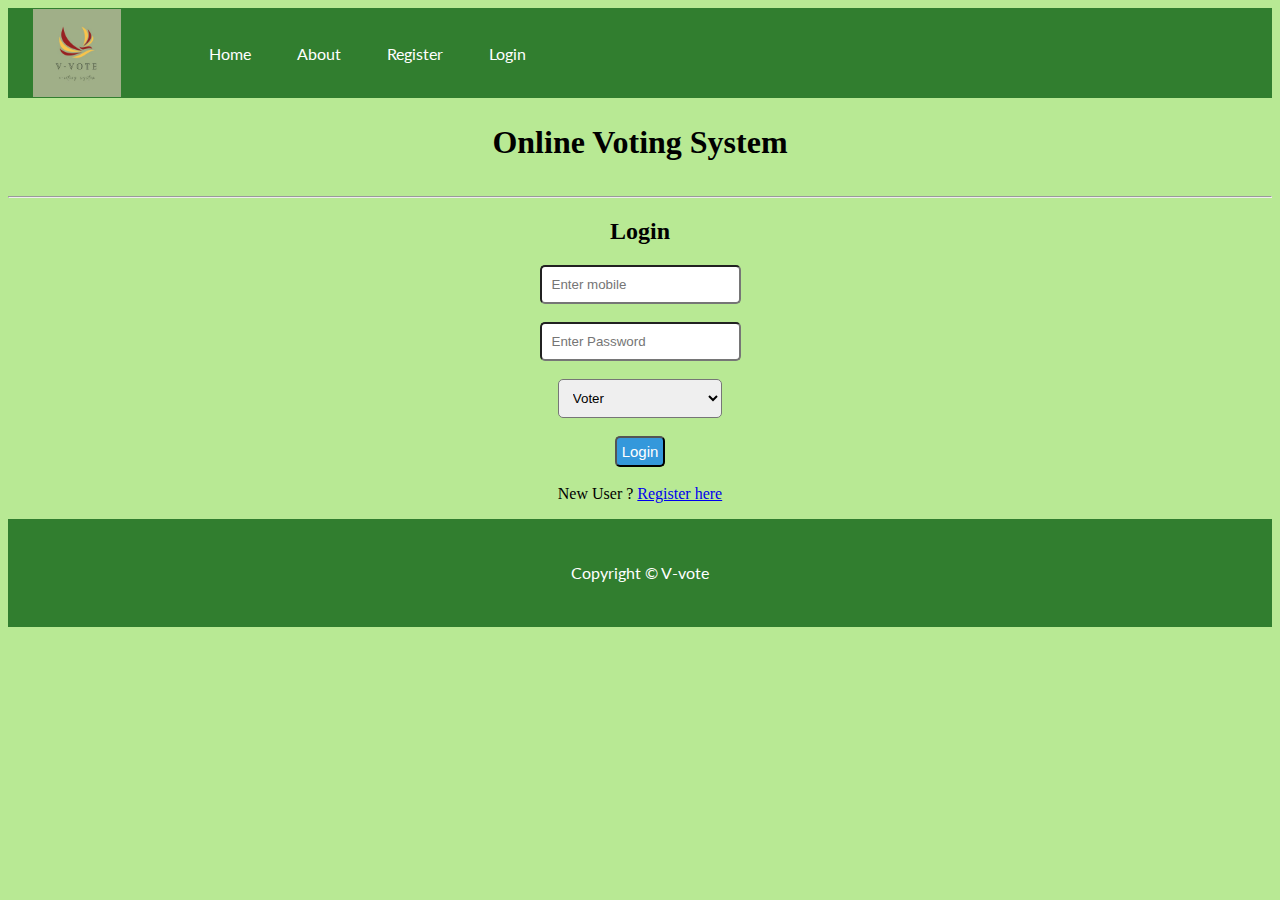
<file: index.html>
<html>
    <head>
        <title>Online voting system</title>
        <link rel="stylesheet" href="css/stylesheet.css">
        <link rel="stylesheet" href="css/style.css">
    <link rel="stylesheet" href="css/responsive.css">
    </head>

    <body>
        <header>
            <nav>
                <div class="logo">
                    <img src="images/logo.jpg" alt="">
                </div>
                <ul>
                    <li><a href="main.html">Home</a></li>
                    <li><a href="Mini voting.pptx voting.pptx">About</a></li>
                    <li><a href="routes/register.html">Register</a></li>
                    <li><a href="index.html">Login</a></li>
                    <!-- <li><a href="result.html">Result</a></li> -->
                </ul>
            </nav>
        </header>
        <center>
            <div id="headerSection">
                <h1>Online Voting System</h1>
            </div>
            <hr>
            
            <div id="bodySection">
                <form action="api/login.php" method="post">
                    <h2>Login</h2>
                    <input type="number" name="mobile" placeholder="Enter mobile"><br><br>
                    <input type="password" name="password" placeholder="Enter Password"><br><br>
                    <select name="role" id="dropbox">
                        <option value="1">Voter</option>
                        <option value="2">Group</option>
                    </select><br><br>
                    <button id="loginbtn" type="submit">Login</button><br><br>
                    New User ? <a href="routes/register.html"> Register here</a>
                </form>
            </div>
        </center>
        <footer class="flex-all-center">
            <p>Copyright &copy; V-vote</p>
        </footer>
        </body>
        </html>
</file>
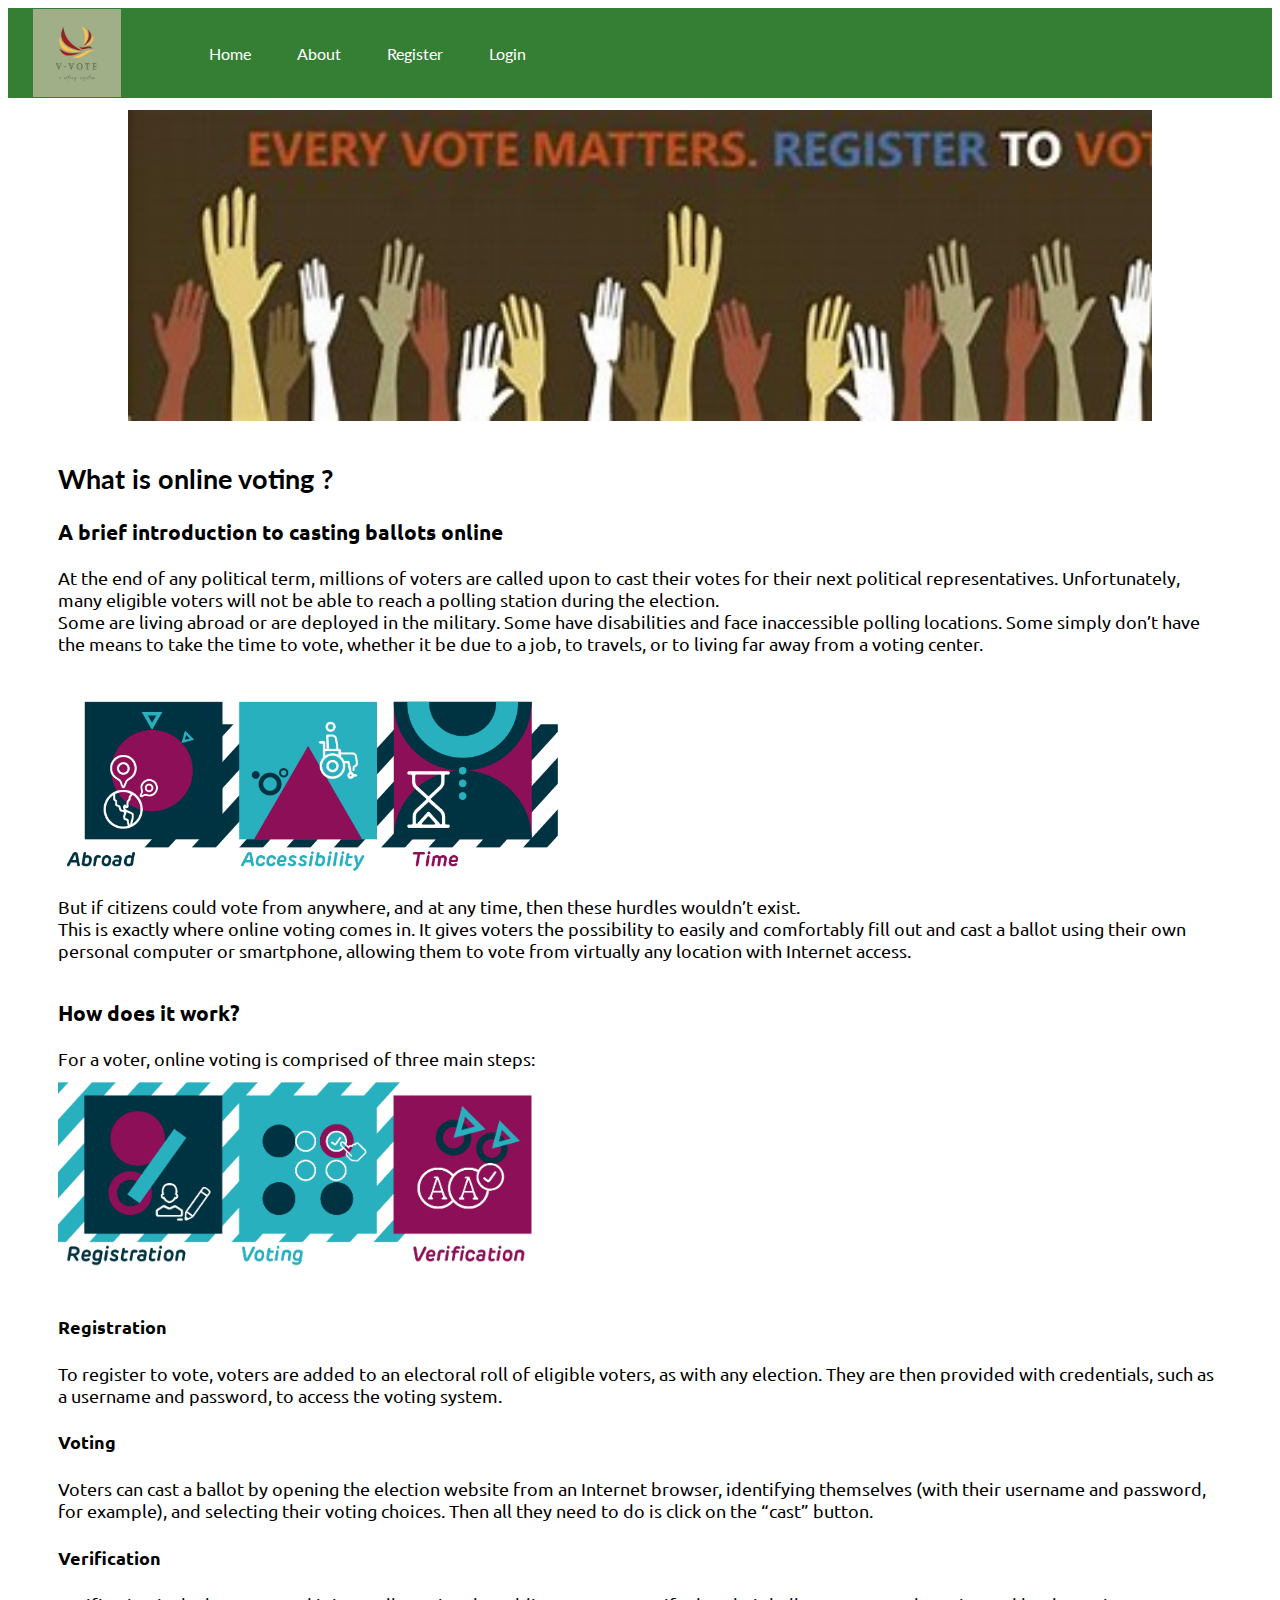
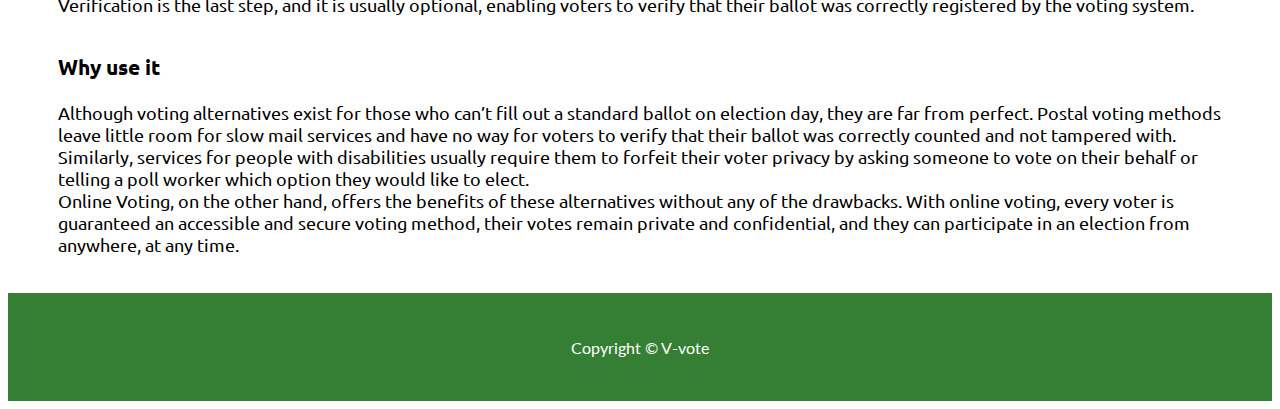
<file: main.html>
<!DOCTYPE html>
<html lang="en">

<head>
    <meta charset="UTF-8">
    <meta http-equiv="X-UA-Compatible" content="IE=edge">
    <meta name="viewport" content="width=device-width, initial-scale=1.0">
    <title>Online Voting</title>
    <link rel="stylesheet" href="css/style.css">
    <link rel="stylesheet" href="css/responsive.css">
</head>

<body>
    <header>
        <nav>
            <div class="logo">
                <img src="images/logo.jpg" alt="">
            </div>
            <ul>
                <li><a href="main.html">Home</a></li>
                <li><a href="Mini voting.pptx">About</a></li>
                <li><a href="routes/register.html">Register</a></li>
                <li><a href="index.html">Login</a></li>
                <!-- <li><a href="result.html">Result</a></li> -->
            </ul>
        </nav>
    </header>
    <main>
        <div class="slider">
            <img src="images/slider.jpg" alt="">
        </div>
        <div class="container">
            <div class="lines">
                <h2>What is online voting ?</h2>
                <h3>A brief introduction to casting ballots online</h3>
                <p>
                    At the end of any political term, millions of voters are called upon to cast their votes for their
                    next political representatives. Unfortunately, many eligible voters will not be able to reach a
                    polling station during the election. <br>
                    Some are living abroad or are deployed in the military. Some have disabilities and face inaccessible
                    polling locations. Some simply don’t have the means to take the time to vote, whether it be due to a
                    job, to travels, or to living far away from a voting center. <br><br>
                    <img src="images/lines1.png" alt=""><br>
                    But if citizens could vote from anywhere, and at any time, then these hurdles wouldn’t exist. <br>
                    This is exactly where online voting comes in. It gives voters the possibility to easily and
                    comfortably fill out and cast a ballot using their own personal computer or smartphone, allowing
                    them to vote from virtually any location with Internet access. <br>
                </p>
            </div>
        
            <div class="lines">
                <h3>How does it work?</h3>
                <p>
                    For a voter, online voting is comprised of three main steps: <br>
                    <img src="images/lines2.png" alt="">
                <h4>Registration</h4>
                To register to vote, voters are added to an electoral roll of eligible voters, as with any election.
                They are then provided with credentials, such as a username and password, to access the voting system.
                <h4>Voting</h4>
                Voters can cast a ballot by opening the election website from an Internet browser, identifying
                themselves (with their username and password, for example), and selecting their voting choices. Then all
                they need to do is click on the “cast” button.
                <h4>Verification</h4>
                Verification is the last step, and it is usually optional, enabling voters to verify that their ballot
                was correctly registered by the voting system.
                </p>
            </div>
        
            <div class="lines">
                <h3>Why use it</h3>
                <p>
                    Although voting alternatives exist for those who can’t fill out a standard ballot on election day,
                    they are far from perfect. Postal voting methods leave little room for slow mail services and have
                    no way for voters to verify that their ballot was correctly counted and not tampered with.
                    Similarly, services for people with disabilities usually require them to forfeit their voter privacy
                    by asking someone to vote on their behalf or telling a poll worker which option they would like to
                    elect. <br>
                    Online Voting, on the other hand, offers the benefits of these alternatives without any of the
                    drawbacks. With online voting, every voter is guaranteed an accessible and secure voting method,
                    their votes remain private and confidential, and they can participate in an election from anywhere,
                    at any time.


                </p>
            </div>

        </div>
    </main>
    <footer class="flex-all-center">
        <p>Copyright &copy; V-vote</p>
    </footer>
</body>

</html>
</file>
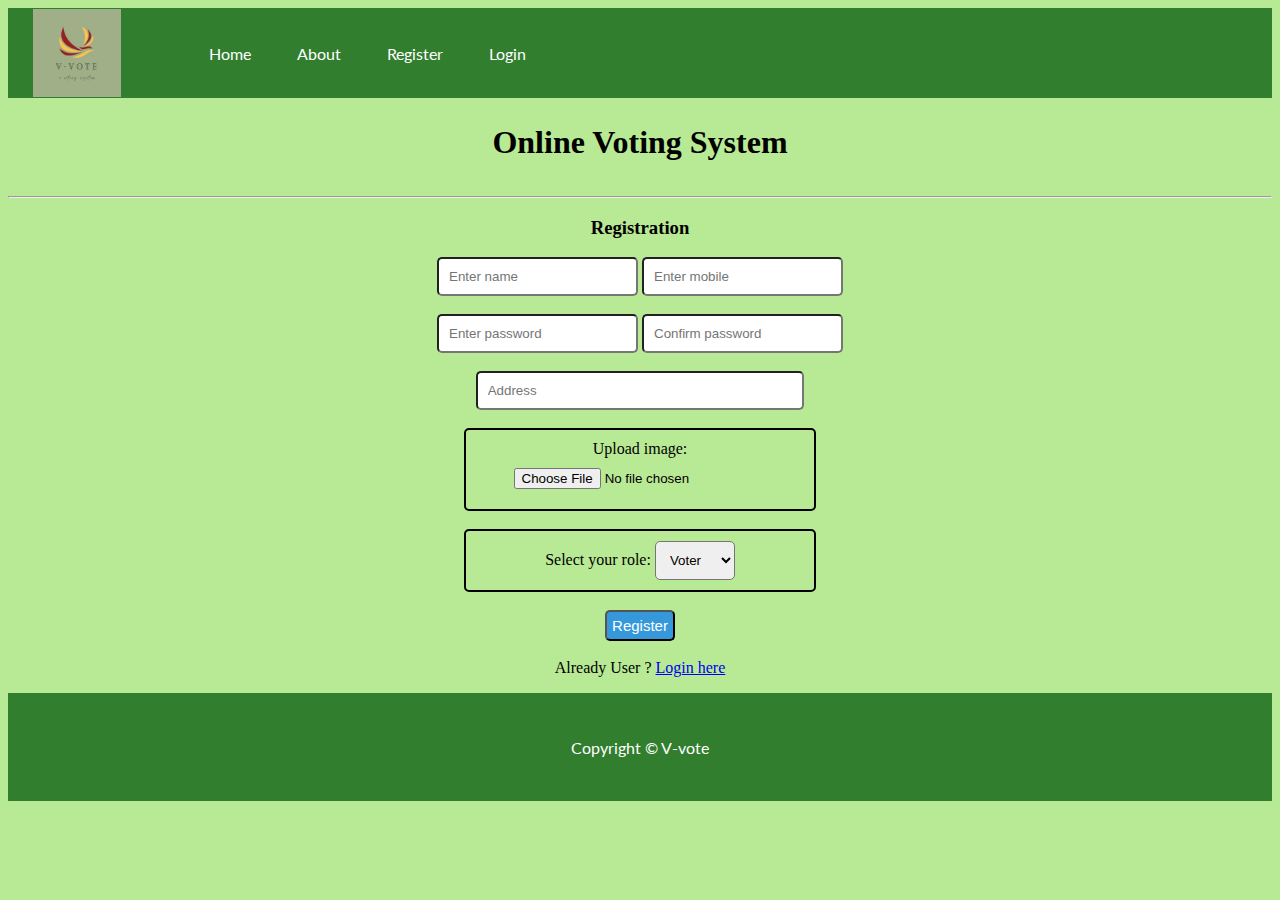
<file: routes/register.html>
<html>

<head>
    <title>Online voting system - Registration</title>
    <link rel="stylesheet" href="../css/stylesheet.css">
    <link rel="stylesheet" href="../css/style.css">
    <link rel="stylesheet" href="../css/responsive.css">
</head>

<body>
    <style>
        #address {
            width: 26%;
        }

        #imagepart {
            border: 2px solid black;
            border-radius: 5px;
            padding: 10px;
            width: 26%;
        }

        #role {
            border: 2px solid black;
            border-radius: 5px;
            padding: 10px;
            width: 26%;
        }

        #role select {
            padding: 10px;
            border-radius: 5px;
        }
    </style>

    <header>
        <nav>
            <div class="logo">
                <img src="../images/logo.jpg" alt="">
            </div>
            <ul>
                <li><a href="../main.html">Home</a></li>
                <li><a href="../Mini voting.pptx">About</a></li>
                <li><a href="../routes/register.html">Register</a></li>
                <li><a href="../index.html">Login</a></li>
                <!-- <li><a href="result.html">Result</a></li> -->
            </ul>
        </nav>
    </header>
        <center>
        <div id="headerSection">


            <h1>Online Voting System</h1>
        </div>
        <hr>
        <div id="bodySection">
            <h3>Registration</h3>
            <!-- in post meathod data not exposed on browser unlike in get -->
            <!-- enctype="multipart/form-data" make saving image/pdf data -->
            <form action="../api/register.php" method="post" enctype="multipart/form-data">
                <input type="text" name="name" placeholder="Enter name">
                <input type="number" name="mobile" placeholder="Enter mobile"><br><br>
                <input type="password" name="password" placeholder="Enter password">
                <input type="password" name="cpassword" placeholder="Confirm password"><br><br>
                <input id="address" type="text" name="address" placeholder="Address"><br><br>
                <div id="imagepart">
                    Upload image: <input type="file" name="photo">
                </div>
                <br>
                <div id="role">

                    Select your role: <select name="role">
                        <option value="1">Voter</option>
                        <option value="2">Group</option>
                    </select>
                </div><br>
                <button style="padding: 5px;
                        font-size: 15px;
                        border-radius: 5px;
                        background-color: #3498db;
                        color: white;" type="submit">
                    Register</button><br><br>
                Already User ? <a href="../index.html">Login here</a>
            </form>
        </div>
        </center>
    <footer class="flex-all-center">
        <p>Copyright &copy; V-vote</p>
    </footer>
</body>

</html>
</file>
<file: css/stylesheet.css>
body{
    text-align: center;
    background-color: #b8e994;
}

#headerSection{
    padding: 5px;
}
#headerSection h1{
    font-family: cursive;

}
input{
    padding:10px;
    border-radius: 5px;
    
    
}
#dropbox{
    padding:10px;
    border-radius: 5px;
    width: 13%;

}
#loginbtn{
    padding: 5px;
    font-size: 15px;
    border-radius: 5px;
    background-color: #3498db;
    color: white;

}
</file>
<file: css/style.css>
@import url('https://fonts.googleapis.com/css2?family=Lato:wght@300&display=swap');
@import url('https://fonts.googleapis.com/css2?family=Ubuntu:wght@300&display=swap');
:root{
    --main-bg-color: #287728f0
}
/* *{
    padding: 2px;
    margin: 0;
} */
header{
    background: var(--main-bg-color);
    font-family: 'Lato',Arial, Helvetica, sans-serif;
}
nav{
    display:flex;
    align-items: center;
}
.logo{
    display: flex;
    align-items: center;
}
.logo img{
    width: 88px;
    padding: 0 25px;
}
nav ul{
    height: 58px;
    display: flex;
    justify-content: flex-start;
    align-items: center;
}
nav ul li{
    list-style: none;
    padding: 0 23px;
}
nav ul li a{
    color: white;
    text-decoration: none;
}
nav ul li a:hover{
    font-weight: bolder;
}
.lines h2{
    font-family: 'Lato', sans-serif;
}
.lines{
    max-width: 91vw;
    margin: 37px auto;
    font-family: 'Ubuntu', sans-serif;
    font-size: large;
}
.container{
    min-height: calc(100vh - 58px - 12vh);
}
footer{
    height: 12vh;
    background-color: var(--main-bg-color); 
    color: white;
    font-family: 'Lato', sans-serif;
}
.flex-all-center{
    display: flex;
    justify-content: center;
    align-items: center;
}
.slider{ 
    width: 80vw;
    margin: 12px auto;
    overflow: hidden;
    
}
.slider img{
    width: 1200px;
}
.lines img{
    width: 500px;
    margin: 12px auto ;
    overflow: hidden;
}
</file>
<file: css/responsive.css>
@media screen and (max-width:1000px){

    nav{
        flex-direction: column;
    }

    .slider{
        height: 23vh;
    }

    .logo{
        justify-content: center;
        margin: 12px 0;
    }

    nav ul{
        justify-content: center;
    }

    

    nav ul {
        height: 34px;
    }

    .lines img{ 
        width: 140px;
    }
}
</file>
